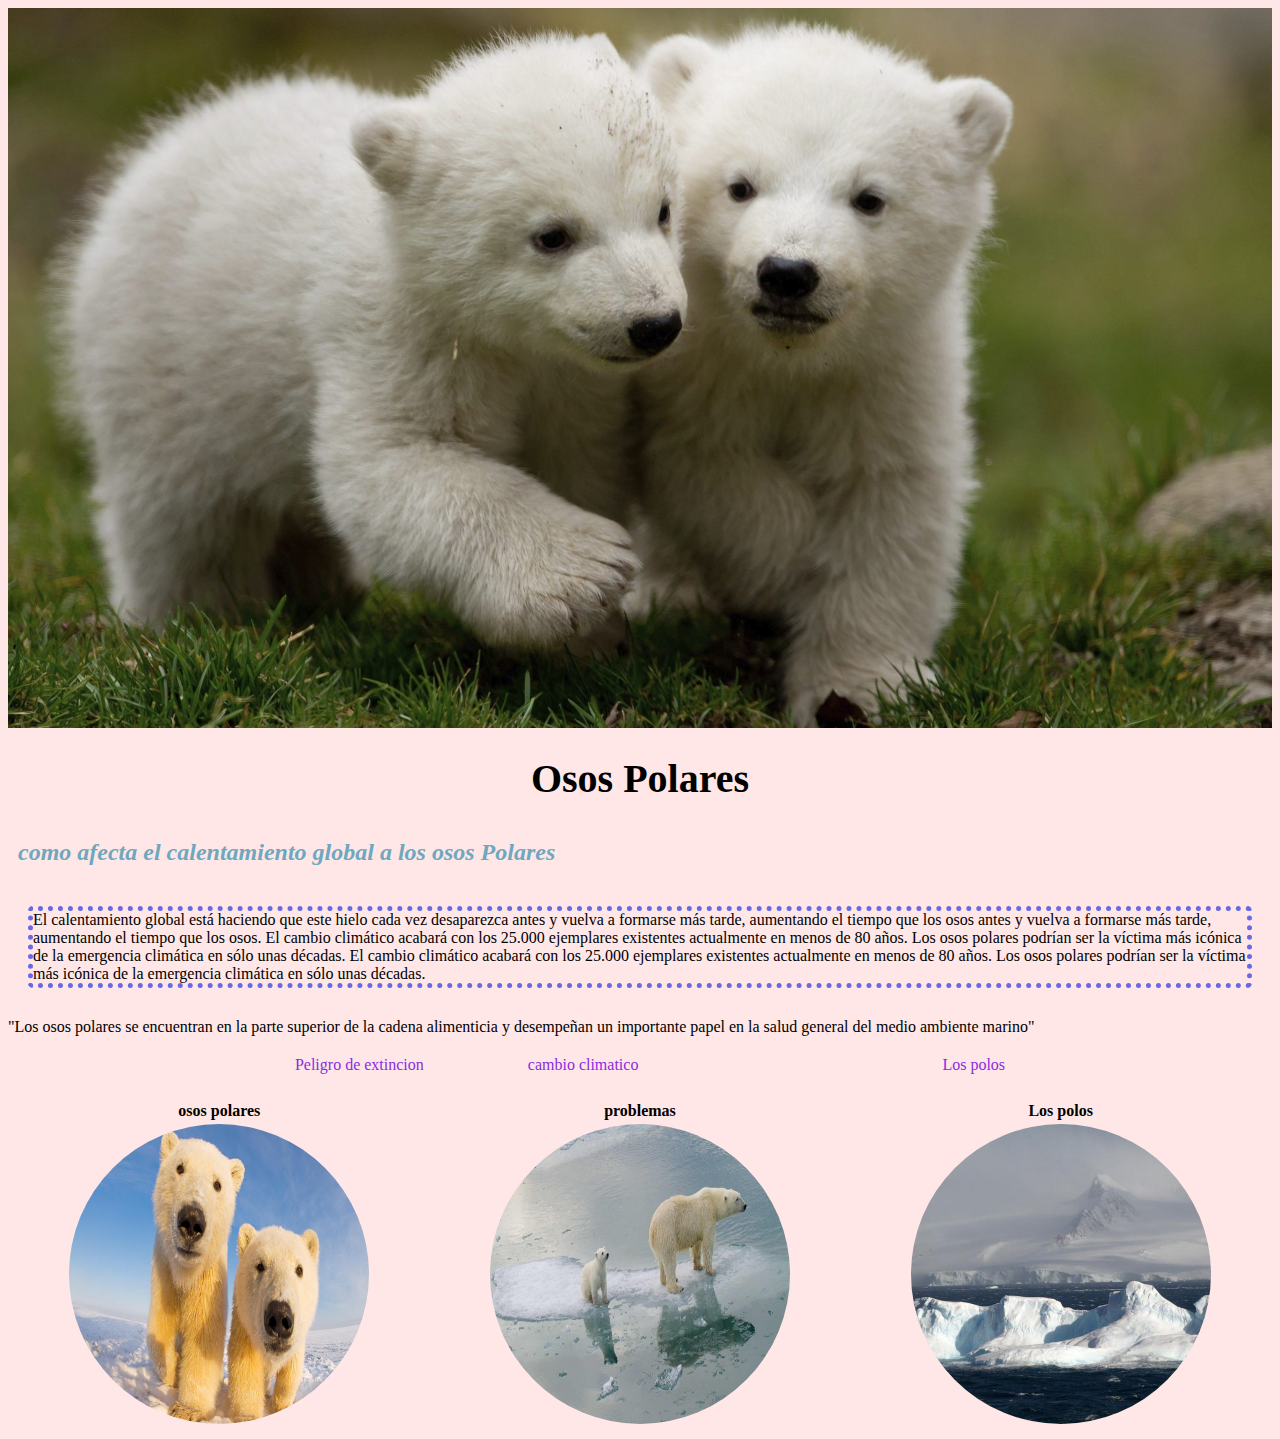
<file: ejercicio2/index.html>
<!DOCTYPE html>
<html lang="es">
<head>
    <meta charset="UTF-8">
    <meta http-equiv="X-UA-Compatible" content="IE=edge">
    <meta name="viewport" content="width=device-width, initial-scale=1.0">
    <link rel="shourtcut icon" href= "./imagenes/icono.jpg">
    <link rel="stylesheet" href="style/style.css">
    
    <title>Los Osos Polares</title>

</head>
<body>
    <div class="container">
<header></header>

<main></main>
<footer></footer>
    </div>
 
    <h1 id="titulo">  Osos Polares</h1>
    <h2 class="subtitulo"> como afecta el calentamiento global a los osos Polares</h2>
    <p>
        El calentamiento global está haciendo que este hielo cada vez desaparezca antes y vuelva a formarse más tarde, 
        aumentando el tiempo que los osos antes y vuelva a formarse más tarde, aumentando el tiempo que los osos.
        El cambio climático acabará con los 25.000 ejemplares existentes actualmente en menos de 80 años.
         Los osos polares podrían ser la víctima más icónica de la emergencia climática en sólo unas décadas.
         El cambio climático acabará con los 25.000 ejemplares existentes actualmente en menos de 80 años. 
         Los osos polares podrían ser la víctima más icónica de la emergencia climática en sólo unas décadas.
    </p>
    <article>
        "Los osos polares se encuentran en la parte superior de la cadena alimenticia y desempeñan un importante papel en la salud general del medio ambiente marino"
    </article>
    <ul>
        <li> <a href="peligro de extinción">Peligro de extincion</a></li>
        <li><a href="cambio climatico">cambio climatico <a></li>
            <li><a href="Los polos">Los polos <a></li>
    </ul>
    <table>
        <thead>
            <tr>
                <th>osos polares</th>
                <th>problemas</th>
                <th> Los polos</th>
            </tr>
        </thead>
        <tbody>
            <tr>
                <td><img src="./imagenes/imagen1.jpg" alt="Osos polares"></td>
                <td> <img src="./imagenes/imagen3.jpg" alt="problemas"></td>
                <td><img src="./imagenes/polos2.jpg" alt="Los polos"></td>
            </tr>
        </tbody>
    </table>
</body>
</html>
</file>
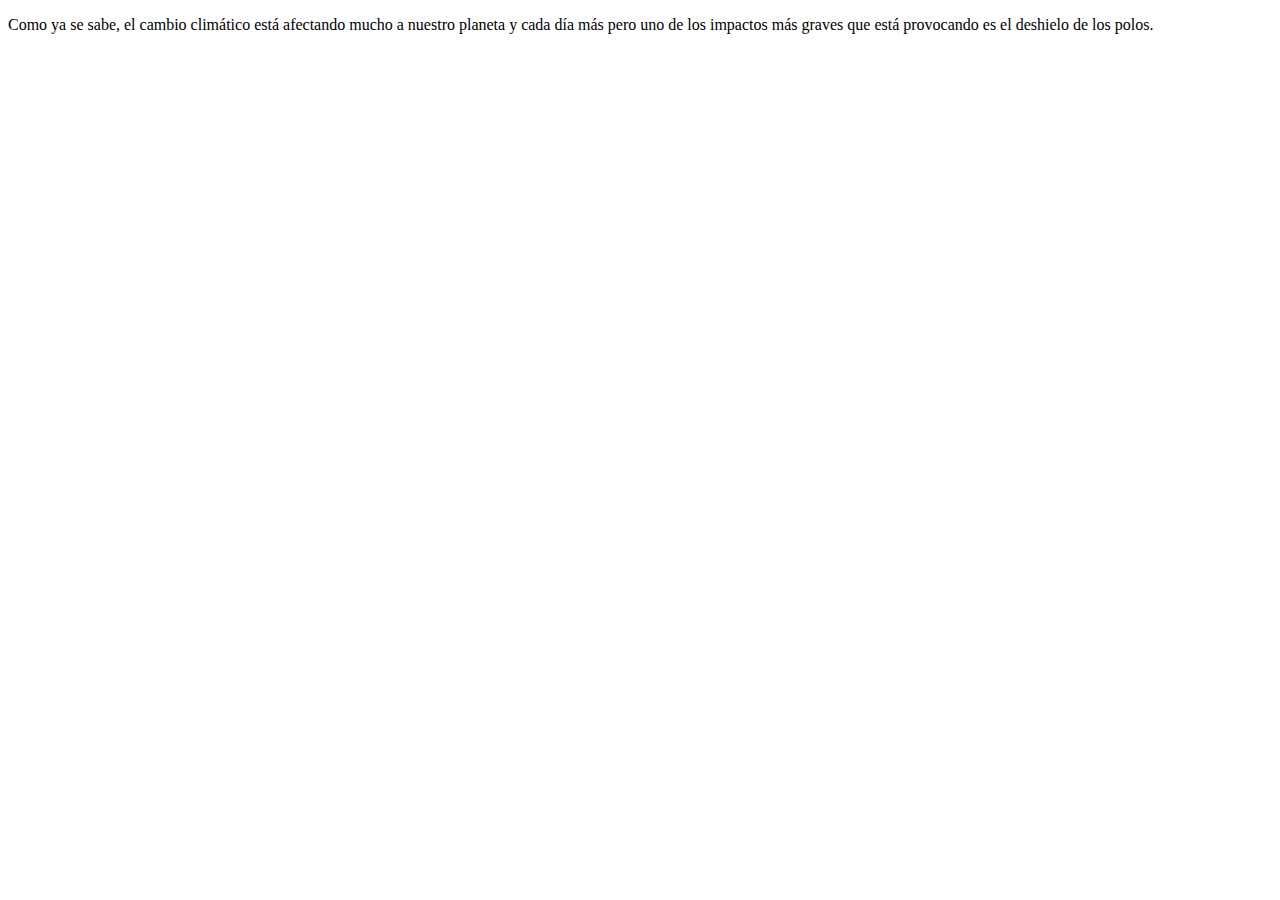
<file: ejercicio2/problemas de extincion.html>
<!DOCTYPE html>
<html lang="en">
<head>
    <meta charset="UTF-8">
    <meta http-equiv="X-UA-Compatible" content="IE=edge">
    <meta name="viewport" content="width=device-width, initial-scale=1.0">
    <title>Document</title>
</head>
<body>
    <p>Como ya se sabe, el cambio climático está afectando mucho a nuestro planeta
         y cada día más pero uno de los impactos más graves que está provocando es el deshielo de los polos.</p>
</body>
</html>
</file>
<file: ejercicio2/style/style.css>
body{
    background-color: rgb(255, 231, 231);
}
#titulo{
text-align: center;
font-size: 40px;
font-family: 'Koulen', cursive;
font-weight: 800;
}
.subtitulo{
    color: rgb(111, 168, 190);
    font-style: oblique;
    padding: 10px;
}
p{
    margin: 30px 20px;
    border: 5px dotted rgb(104, 106, 228);
    border-radius: 5px;
}


ul{
    list-style: none;
    width: 100%;
    margin: 20px;
    text-align: center;
}


ul li{
    display: inline-block;
}

li a{
    text-decoration: none;
    color: blueviolet;
    padding: 15px 50px;

}

li a:hover{
background-color: rgb(0, 204, 240);
font-size: 22px;
border-radius: 5px;
}

table{
    text-align: center;
    width: 100%;
    margin-top: 25px;
    
}

 table img {
     border-radius: 50%;
     width: 300px;
     height: 300px;
 }
 
 header{
     width: 100%;
     height: 80vh;
     background-image: url('../imagenes/osos-polar-pareja-cachorros.jpg');
     background-repeat: no-repeat;
     background-size: cover;
     background-position: center;
     font-size: 50px;

     
 }
</file>
